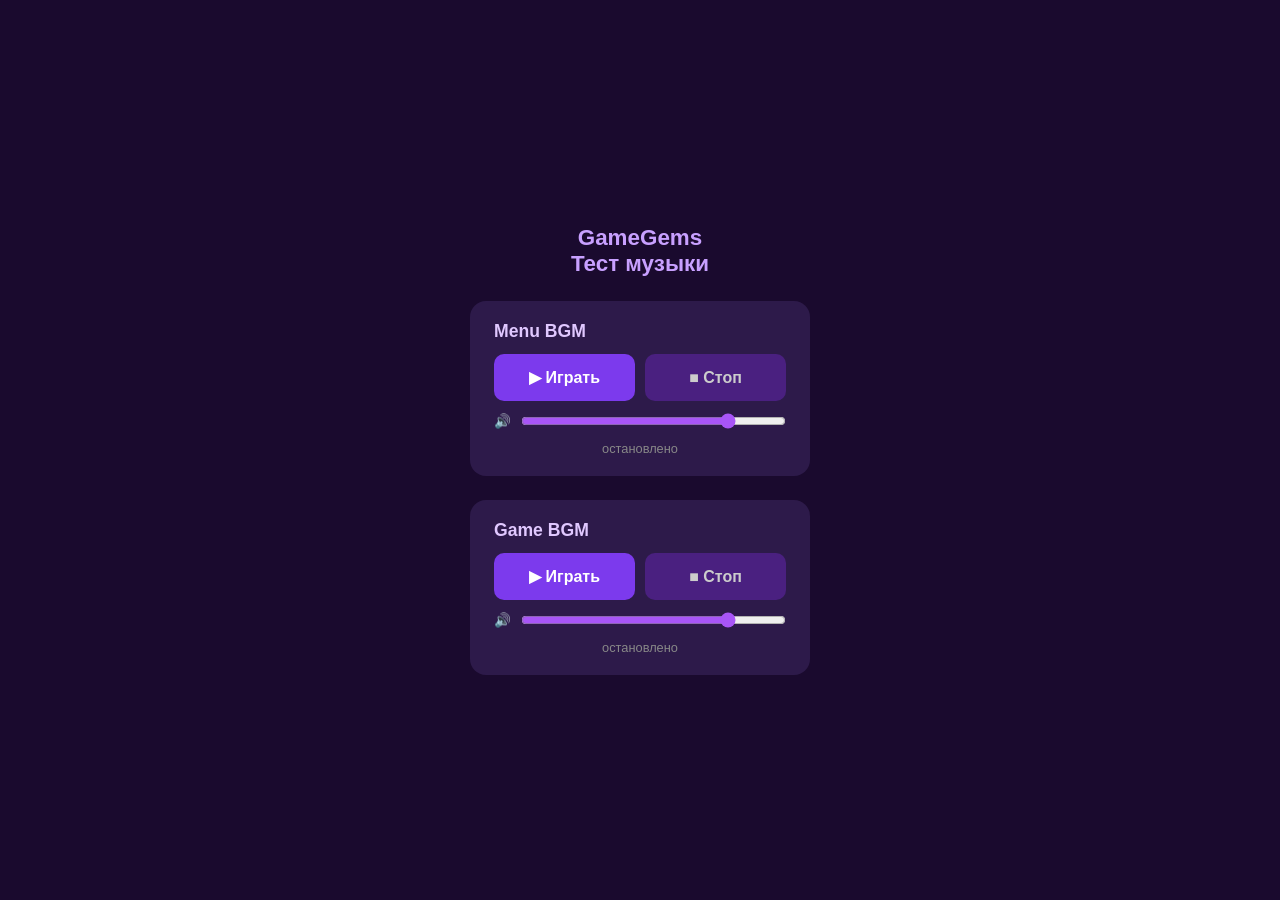
<file: music_test.html>
<!DOCTYPE html>
<html lang="ru">
<head>
<meta charset="UTF-8">
<meta name="viewport" content="width=device-width, initial-scale=1, user-scalable=no">
<title>GameGems — Тест музыки</title>
<style>
  * { box-sizing: border-box; margin: 0; padding: 0; }
  body {
    background: #1a0a2e;
    color: #fff;
    font-family: Arial, sans-serif;
    display: flex;
    flex-direction: column;
    align-items: center;
    justify-content: center;
    min-height: 100vh;
    gap: 24px;
    padding: 24px;
  }
  h1 { font-size: 1.4rem; color: #c8a0ff; text-align: center; }
  .track {
    background: #2d1a4a;
    border-radius: 16px;
    padding: 20px 24px;
    width: 100%;
    max-width: 340px;
    display: flex;
    flex-direction: column;
    gap: 12px;
  }
  .track-name { font-size: 1.1rem; font-weight: bold; color: #e0c8ff; }
  .controls { display: flex; gap: 10px; }
  button {
    flex: 1;
    padding: 14px;
    border: none;
    border-radius: 10px;
    font-size: 1rem;
    font-weight: bold;
    cursor: pointer;
    transition: opacity 0.15s;
  }
  button:active { opacity: 0.7; }
  .btn-play { background: #7c3aed; color: #fff; }
  .btn-stop { background: #4a2080; color: #ccc; }
  .btn-play.active { background: #a855f7; }
  .vol-row { display: flex; align-items: center; gap: 10px; font-size: 0.85rem; color: #a08ab8; }
  input[type=range] {
    flex: 1;
    accent-color: #a855f7;
    cursor: pointer;
  }
  .status {
    font-size: 0.8rem;
    color: #888;
    text-align: center;
  }
  .status.playing { color: #a855f7; }
</style>
</head>
<body>

<h1>GameGems<br>Тест музыки</h1>

<div class="track" id="t-menu">
  <div class="track-name">Menu BGM</div>
  <div class="controls">
    <button class="btn-play" onclick="play('menu')">▶ Играть</button>
    <button class="btn-stop" onclick="stop('menu')">■ Стоп</button>
  </div>
  <div class="vol-row">
    🔊 <input type="range" min="0" max="100" value="80" oninput="setVol('menu',this.value)">
  </div>
  <div class="status" id="st-menu">остановлено</div>
</div>

<div class="track" id="t-bgm">
  <div class="track-name">Game BGM</div>
  <div class="controls">
    <button class="btn-play" onclick="play('bgm')">▶ Играть</button>
    <button class="btn-stop" onclick="stop('bgm')">■ Стоп</button>
  </div>
  <div class="vol-row">
    🔊 <input type="range" min="0" max="100" value="80" oninput="setVol('bgm',this.value)">
  </div>
  <div class="status" id="st-bgm">остановлено</div>
</div>

<script>
  function makeTrack(ogg) {
    const el = document.createElement('audio');
    el.loop = true; el.preload = 'auto';
    const s = document.createElement('source'); s.src = ogg; s.type = 'audio/ogg'; el.appendChild(s);
    return el;
  }
  const tracks = {
    menu: makeTrack('audio/menubgm.ogg'),
    bgm:  makeTrack('audio/levelbgm.ogg'),
  };
  Object.values(tracks).forEach(a => { a.loop = true; a.preload = 'auto'; });

  function play(id) {
    // Останавливаем все остальные
    Object.keys(tracks).forEach(k => { if (k !== id) stop(k); });
    const a = tracks[id];
    a.play().catch(e => {
      document.getElementById('st-' + id).textContent = 'Ошибка: ' + e.message;
    });
    document.getElementById('st-' + id).textContent = '▶ играет';
    document.getElementById('st-' + id).className = 'status playing';
    document.querySelector('#t-' + id + ' .btn-play').classList.add('active');
  }

  function stop(id) {
    const a = tracks[id];
    a.pause();
    a.currentTime = 0;
    document.getElementById('st-' + id).textContent = 'остановлено';
    document.getElementById('st-' + id).className = 'status';
    document.querySelector('#t-' + id + ' .btn-play').classList.remove('active');
  }

  function setVol(id, val) {
    tracks[id].volume = val / 100;
  }
</script>

</body>
</html>
</file>
